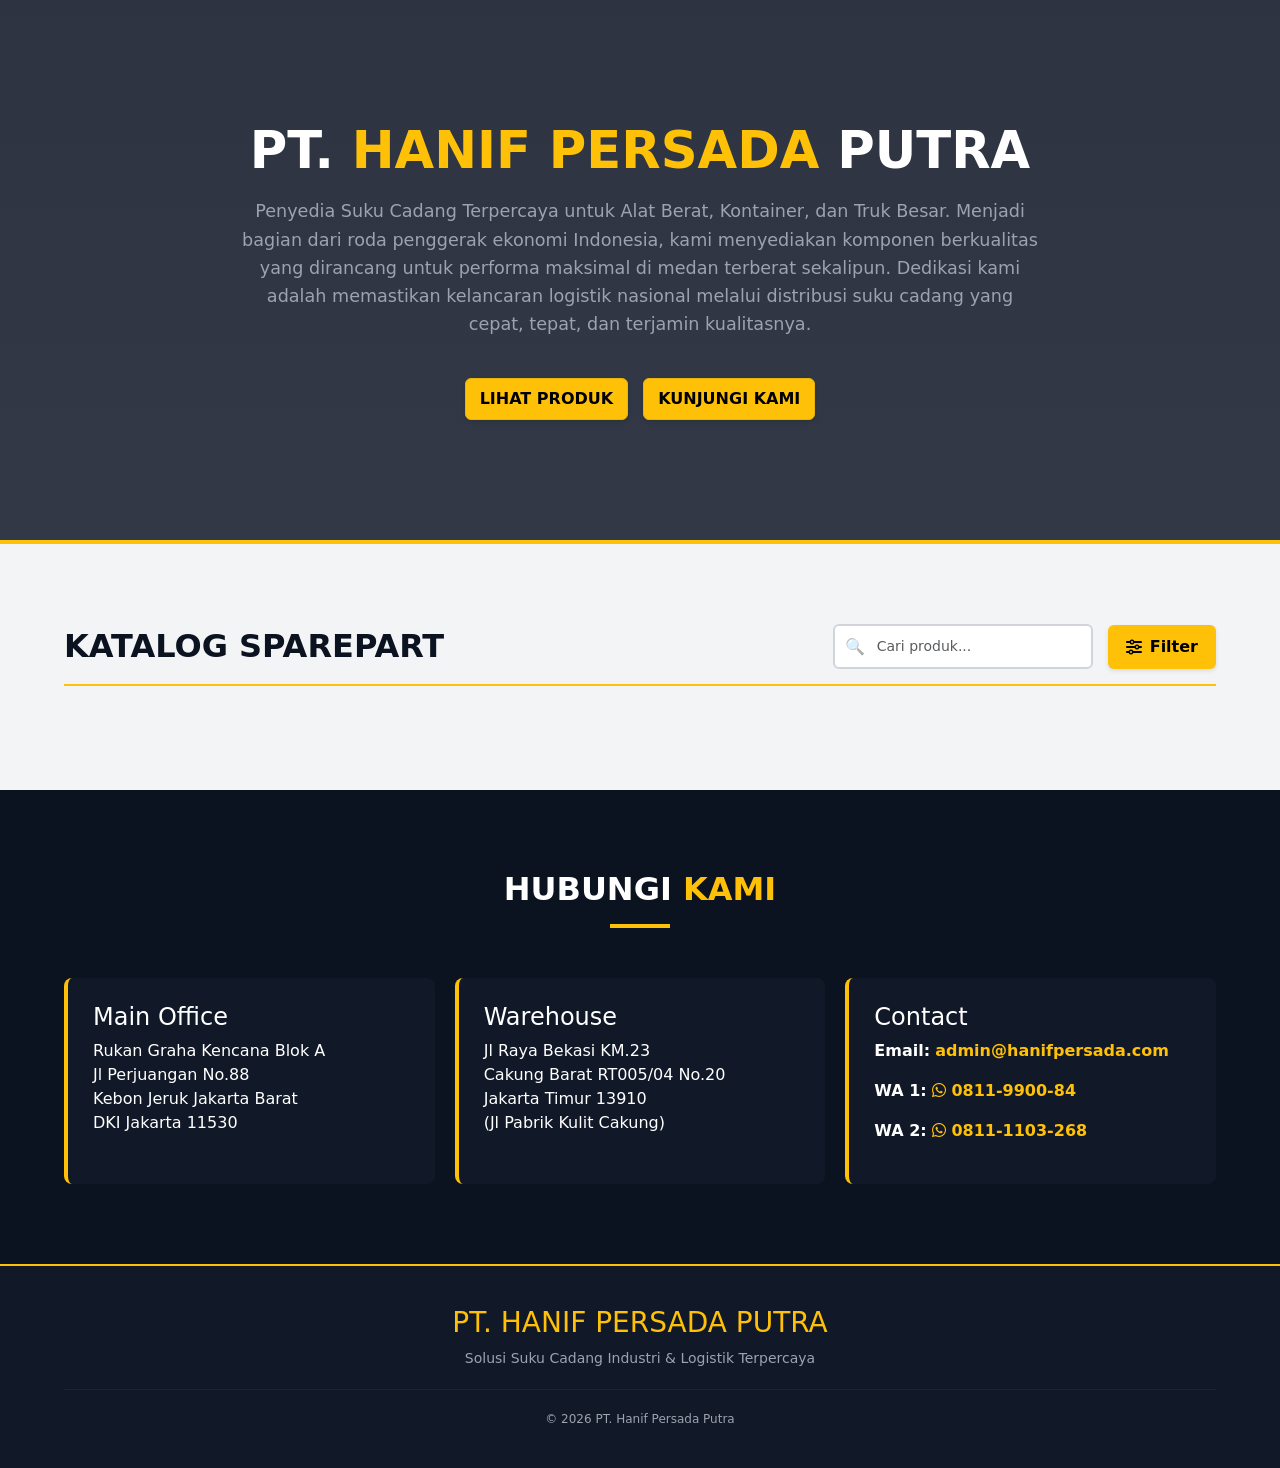
<file: index.html>
<!DOCTYPE html>
<html lang="id">
<head>
<meta charset="UTF-8">
<meta name="viewport" content="width=device-width, initial-scale=1">
<title>Toko Sparepart Alat Berat</title>
<link rel="stylesheet" href="https://cdn.jsdelivr.net/npm/bootstrap@5.3.2/dist/css/bootstrap.min.css">
<link rel="stylesheet" href="https://cdnjs.cloudflare.com/ajax/libs/font-awesome/6.4.0/css/all.min.css">
<link rel="stylesheet" href="assets/css/main.css">
<link rel="icon" href="assets/images/logo-transparant.png" type="image/x-icon">
<link rel="shortcut icon" href="assets/images/logo-transparant.png" type="image/x-icon">
<link rel="apple-touch-icon" sizes="180x180" href="assets/images/apple-touch-icon.png">
</head>
<body>

<div id="navbar" hidden></div>
<div id="hero"></div>

<section class="catalog-container" id="katalog">

  <div class="catalog-header d-flex justify-content-between align-items-center mb-4">
    <h2 style="font-weight:800;color:var(--dark-bg);margin:0;">
      KATALOG SPAREPART
    </h2>
    <div class="d-flex align-items-center" style="gap: 15px;">
      <div class="search-container">
        <input type="text" id="searchProduk" class="form-control" placeholder="Cari produk..." />
      </div>
      <button class="btn-filter position-relative" data-bs-toggle="modal" data-bs-target="#filterModal">
        <i class="fas fa-sliders-h"></i>
        <span>Filter</span>
        <span id="filterBadge" class="filter-badge d-none"></span>
      </button>
    </div>
  </div>

  <div class="container my-3">

    <div id="filter-bar"></div>
    <div id="filterDialog"></div>

    <div id="loader" class="text-center my-4" style="display: none;">
      <div class="spinner-border text-warning" role="status">
        <span class="visually-hidden">Loading...</span>
      </div>
      <span class="ms-2">Memuat produk...</span>
    </div>

    <div class="row g-3" id="product-grid"></div>

  </div>
</section>

<!-- FOOTER -->
<div id="contact-footer"></div>

<script type="module" src="assets/js/app.js"></script>
<script src="https://cdn.jsdelivr.net/npm/@popperjs/core@2.11.8/dist/umd/popper.min.js"></script>
<script src="https://cdn.jsdelivr.net/npm/bootstrap@5.3.2/dist/js/bootstrap.min.js"></script>
</body>
</html>
</file>
<file: assets/css/main.css>
:root {
    --primary-yellow: #ffc107;
    --dark-bg: #0b1220;
    --dark-bg-2: #111827;
    --text-light: #ffffff;
    --text-muted: #9ca3af;
}

/* ================= RESET ================= */
* {
    box-sizing: border-box;
}

body {
    margin: 0;
    background: #f3f4f6;
    font-family: system-ui, -apple-system, BlinkMacSystemFont;
}

a {
    text-decoration: none;
}

/* ================= TOP BAR ================= */
.navbar {
    background: var(--primary-yellow);
    color: #000;
    font-size: 14px;
    padding: 8px 5%;
    display: flex;
    justify-content: space-between;
    align-items: center;
}

.navbar div:last-child a {
    color: #000;
    font-weight: 600;
}

.navbar div:last-child a:hover {
    text-decoration: underline;
}

/* ================= HERO ================= */
.hero {
    background:
            linear-gradient(rgba(11,18,32,.85), rgba(17,24,39,.85)),
            url('https://images.unsplash.com/photo-1586528116311-ad8dd3c8310d');
    background-size: cover;
    background-position: center;
    padding: 120px 24px;
    text-align: center;
    color: var(--text-light);
    border-bottom: 4px solid var(--primary-yellow);
}

.hero h1 {
    font-size: clamp(2rem,5vw,3.2rem);
    font-weight: 800;
    margin-bottom: 16px;
}

.hero span {
    color: var(--primary-yellow);
}

.hero-desc {
    max-width: 800px;
    margin: 0 auto 2.5rem;
    color: var(--text-muted);
    font-size: 1.1rem;
    line-height: 1.6;
}

.hero-btn {
    display: flex;
    justify-content: center;
    gap: 15px;
    flex-wrap: wrap;
}

/* ================= BUTTON ================= */
.btn-order,
.btn-filter {
    text-decoration: none;
    transition: .25s;
}

/* ORDER */
.btn-order {
    background: var(--primary-yellow);
    color: #000;
    font-weight: 700;
    padding: 8px 14px;
    border-radius: 6px;
    border: 1px solid #eab308;
    display: inline-flex;
    align-items: center;
    justify-content: center;
    box-shadow: 0 2px 4px rgba(0,0,0,.1);
}

/* FILTER */
.btn-filter {
    display: inline-flex;
    align-items: center;
    gap: 8px;
    background: var(--primary-yellow);
    color: #000;
    font-weight: 700;
    padding: 10px 18px;
    border-radius: 6px;
    border: none;
    cursor: pointer;
    position: relative;
    box-shadow: 0 2px 4px rgba(0,0,0,.1);
}

/* SHARED HOVER */
.btn-order:hover,
.btn-filter:hover {
    background: #eab308;
    transform: translateY(-2px);
    box-shadow: 0 6px 12px rgba(0,0,0,.18);
}

/* BADGE */
.filter-badge {
    position: absolute;
    top: -6px;
    right: -6px;
    width: 18px;
    height: 18px;
    background: #dc2626;
    color: #fff;
    border-radius: 50%;
    font-size: 10px;
    display: flex;
    align-items: center;
    justify-content: center;
}

/* ================= KATALOG ================= */
.catalog-container {
    padding: 80px 5%;
    background: #f3f4f6;
}

.catalog-header {
    display: flex;
    justify-content: space-between;
    align-items: center;
    margin-bottom: 30px;
    padding-bottom: 15px;
    border-bottom: 2px solid var(--primary-yellow);
}

.catalog-header h2 {
    font-weight: 800;
    color: var(--dark-bg);
    margin: 0;
}

.catalog-header > div {
    display: flex;
    align-items: center;
    gap: 15px;
}

/* SEARCH */
.search-container {
    position: relative;
    width: 260px;
}

.search-container input {
    width: 100%;
    padding: 10px 14px 10px 42px;
    border-radius: 6px;
    border: 2px solid #d1d5db;
    background: #fff;
    font-size: 14px;
}

.search-container::before {
    content: "🔍";
    position: absolute;
    left: 12px;
    top: 50%;
    transform: translateY(-50%);
    opacity: .5;
}

/* ================= FILTER MODAL ================= */
.filter-modal .modal-content {
    border-radius: 12px;
    overflow: hidden;
}

/* HEADER */
.filter-modal .modal-header {
    background: linear-gradient(180deg,var(--dark-bg),var(--dark-bg-2));
    border-bottom: 2px solid var(--primary-yellow);
}

.filter-modal .modal-title {
    color: var(--text-light);
    font-weight: 700;
}

/* BODY */
.filter-modal .modal-body {
    padding: 16px;
}

.filter-modal label {
    font-size: 12px;
    font-weight: 600;
    color: var(--text-muted);
}

/* INPUT */
.filter-modal .form-control,
.filter-modal .form-select {
    border-radius: 6px;
    border: 1px solid #d1d5db;
    font-size: 13px;
}

.filter-modal .form-control:focus,
.filter-modal .form-select:focus {
    border-color: var(--primary-yellow);
    box-shadow: 0 0 0 .15rem rgba(255,193,7,.25);
}

/* FOOTER MODAL */
.filter-modal .modal-footer {
    padding: 12px 16px 16px;
}

.filter-modal .btn-light {
    font-weight: 600;
}

.filter-modal .btn-apply-filter {
    background: var(--primary-yellow);
    color: #000;
    font-weight: 700;
    border-radius: 6px;
    border: 1px solid #eab308;
    transition: .25s;
}

.filter-modal .btn-apply-filter:hover {
    background: #eab308;
    transform: translateY(-1px);
}

/* ================= CONTACT ================= */
.contact-section {
    padding: 80px 5%;
    background: var(--dark-bg);
    color: white;
}

.contact-header {
    text-align: center;
    margin-bottom: 50px;
}

.contact-header h2 {
    font-weight: 800;
    font-size: 2rem;
}

.contact-header h2 span {
    color: var(--primary-yellow);
}

.contact-divider {
    width: 60px;
    height: 4px;
    background: var(--primary-yellow);
    margin: 15px auto;
}

.contact-section a {
    color: var(--primary-yellow);
    font-weight: 600;
}

.contact-section a:hover {
    text-decoration: underline;
}

/* GRID */
.info-grid {
    display: grid;
    grid-template-columns: repeat(auto-fit,minmax(300px,1fr));
    gap: 20px;
}

.info-card {
    background: var(--dark-bg-2);
    padding: 25px;
    border-left: 4px solid var(--primary-yellow);
    border-radius: 8px;
}

/* ================= FOOTER ================= */
footer {
    background: var(--dark-bg-2);
    color: var(--text-light);
    padding: 40px 5%;
    border-top: 2px solid var(--primary-yellow);
    text-align: center;
}

footer h3 {
    color: var(--primary-yellow);
}

footer p,
footer div {
    color: var(--text-muted);
}

footer p {
    font-size: 14px;
}

footer div {
    font-size: 12px;
    border-top: 1px solid rgba(255,255,255,.05);
    padding-top: 20px;
    margin-top: 20px;
}

.site-footer {
    background: var(--dark-bg-2);
    color: var(--text-light);
    padding: 40px 5%;
    border-top: 2px solid var(--primary-yellow);
    text-align: center;
}

.site-footer h3 {
    color: var(--primary-yellow);
}

.site-footer p {
    color: var(--text-muted);
    font-size: 14px;
}

.site-footer .footer-copy {
    font-size: 12px;
    color: var(--text-muted);
    border-top: 1px solid rgba(255,255,255,.05);
    padding-top: 20px;
    margin-top: 20px;
}


/* ================= MOBILE ================= */
@media (max-width:768px){

    .navbar {
        flex-direction: column;
        text-align: center;
        gap: 6px;
    }

    .catalog-header {
        flex-direction: column;
        gap: 15px;
    }

    .catalog-header > div {
        flex-direction: column;
        width: 100%;
    }

    .search-container {
        width: 100%;
    }

    .btn-filter {
        width: 100%;
        justify-content: center;
    }

    .info-grid {
        grid-template-columns: 1fr;
    }

    .contact-section {
        padding: 60px 24px;
    }
}
</file>
